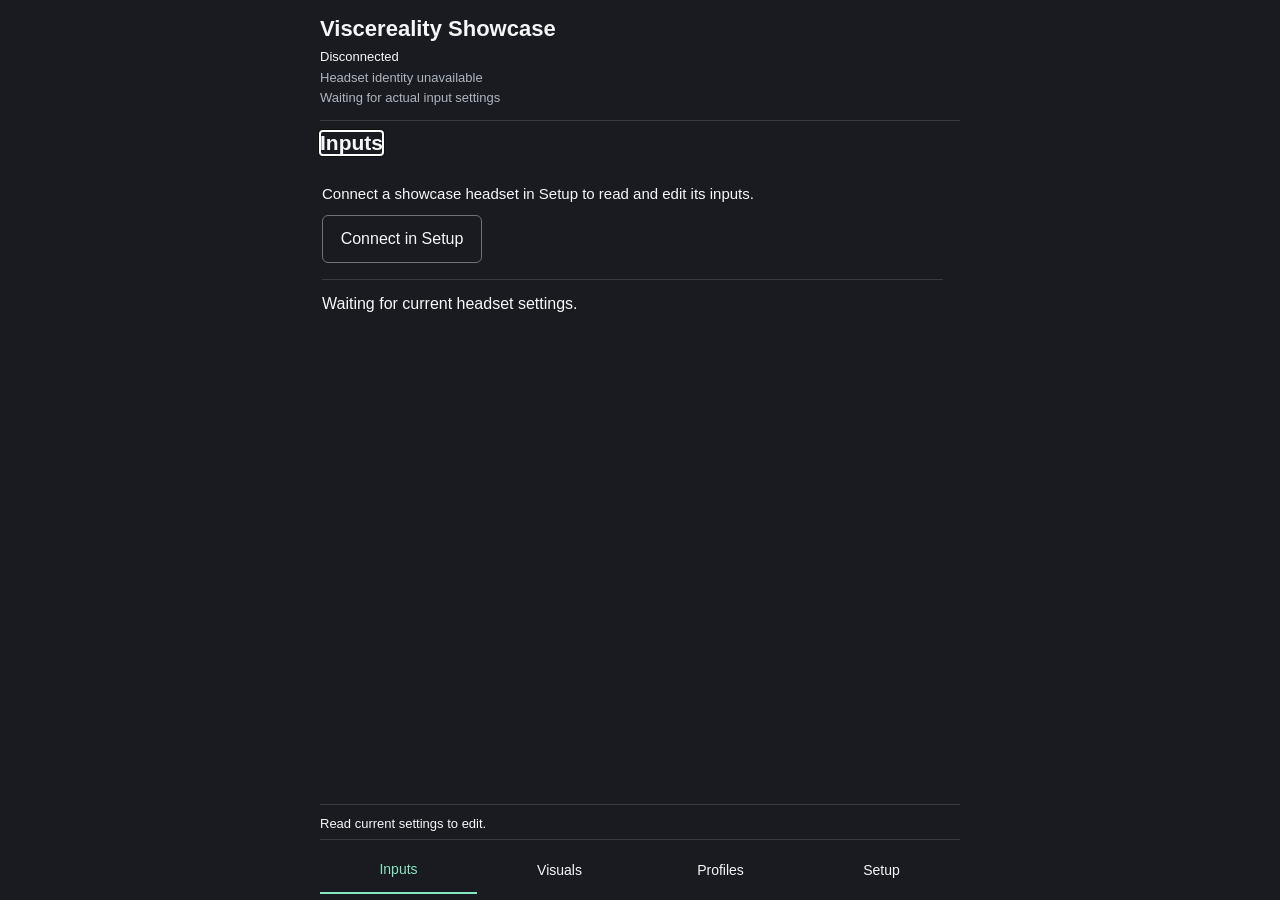
<file: index.html>
<!doctype html>
<html lang="en"><meta charset="utf-8"><meta name="viewport" content="width=device-width,initial-scale=1"><meta http-equiv="refresh" content="0;url=/showcase-control/"><title>Viscereality Showcase</title><link rel="canonical" href="https://showcase.mesmerprism.com/showcase-control/"><a href="/showcase-control/">Open Viscereality Showcase</a></html>
</file>
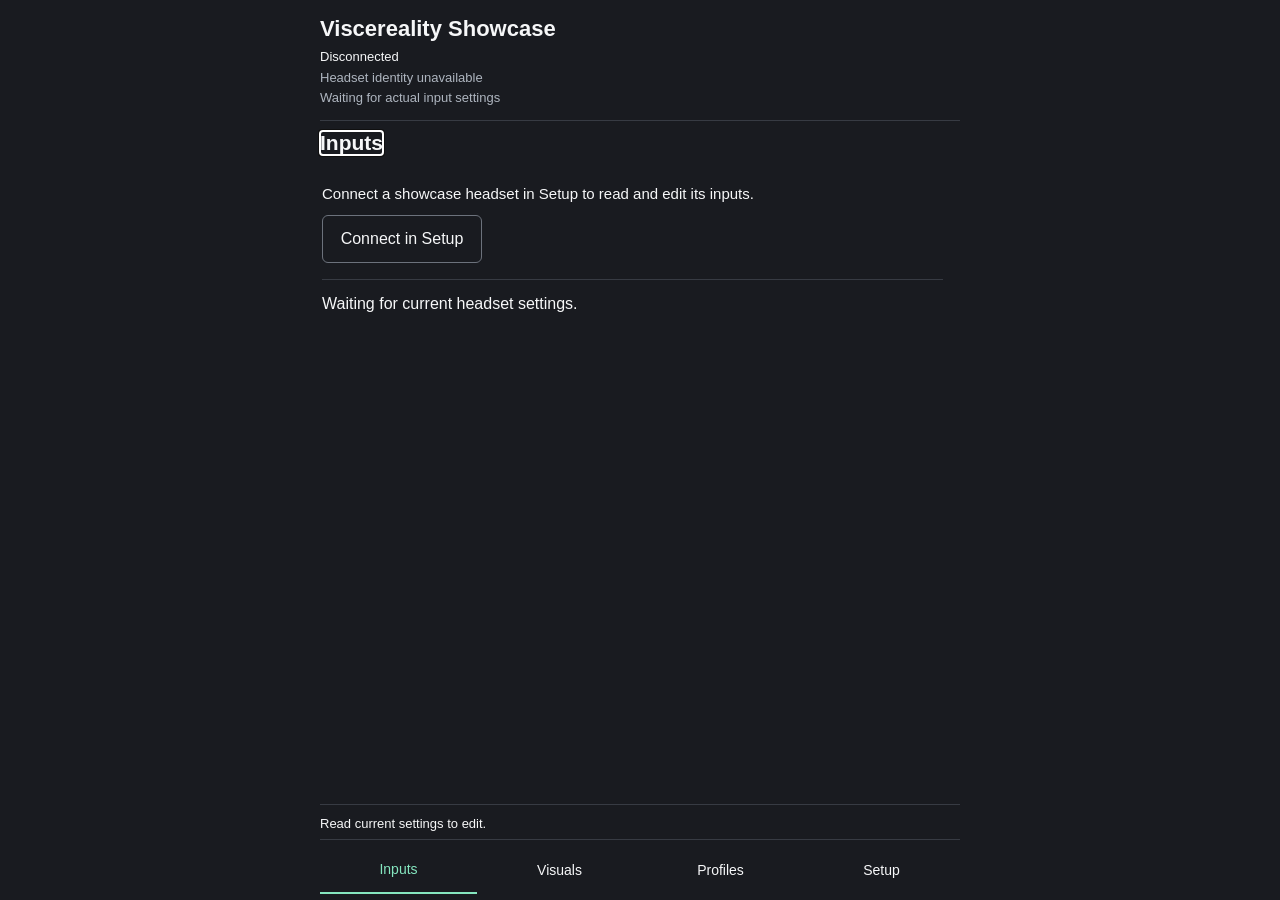
<file: showcase-control/index.html>
<!doctype html>
<html lang="en"><head><meta charset="utf-8"><meta name="viewport" content="width=device-width,initial-scale=1,viewport-fit=cover"><meta name="theme-color" content="#191b20"><meta name="referrer" content="no-referrer"><title>Viscereality Showcase</title><link rel="manifest" href="manifest.webmanifest"><link rel="apple-touch-icon" href="icons/apple-touch-icon.png"><link rel="stylesheet" href="styles.css"></head>
<body><main>
<header><h1>Viscereality Showcase</h1><p id="connection-status" role="status">Disconnected</p><p id="headset-context" class="hint">Headset identity unavailable</p><p id="input-context" class="hint">Waiting for actual input settings</p></header>
<div class="page-heading"><button id="back" hidden>Back</button><h2 id="page-title" tabindex="-1">Inputs</h2></div>
<div id="page-scroll">
<section data-page="inputs" id="inputs-title" aria-label="Inputs">
<div id="inputs-empty" class="connection-empty"><p id="inputs-empty-message">Connect a showcase headset in Setup to read and edit its inputs.</p><button id="inputs-connect" data-page-link="setup">Connect in Setup</button></div>
<p id="availability" role="status">Waiting for current headset settings.</p>
<form id="inputs-form"><p class="hint">Input changes apply automatically. For BPM, finish editing to apply the new rate.</p><fieldset id="inputs-fields" disabled>
<label>Breathing source<select id="input-breath_source" name="breath_source"><option value="automatic">Automatic</option><option value="controller">Controller</option><option value="polar-acc">Polar ACC</option></select></label>
<p id="automatic-help" class="hint">4 s inhale · 4 s full hold · 4 s exhale · 4 s empty hold. The headset owns the clock.</p>
<label id="mapping-row">Breathing mapping<select id="input-breath_mapping" name="breath_mapping"><option value="state">State</option><option value="volume">Volume</option></select></label>
<label>Heartbeat<select id="input-heartbeat_source" name="heartbeat_source"><option value="synthetic">Synthetic</option><option value="polar">Polar</option><option value="off">Off · static minimum orbit distance</option></select></label>
<label id="bpm-row">Synthetic rate (30–240 BPM)<input type="number" id="input-synthetic_bpm" name="synthetic_bpm" min="30" max="240" step="any" value="60" required></label>
<details><summary>Advanced input mapping</summary><label>Controller projection · controller only<select id="input-controller_projection" name="controller_projection"><option value="dynamic-axis">Dynamic axis</option><option value="fixed-orientation">Fixed orientation</option></select></label><label>Polar projection · Polar ACC only<select id="input-polar_projection" name="polar_projection"><option value="xz">XZ</option><option value="3d">3D</option><option id="polar-dynamic-axis" value="dynamic-axis" hidden disabled>Dynamic axis</option><option id="polar-tilt-classifier" value="tilt-classifier" hidden disabled>Three-axis tilt</option><option id="polar-adaptive-tilt" value="adaptive-tilt" hidden disabled>Adaptive three-axis tilt</option></select></label><label class="check"><input type="checkbox" id="input-inverted" name="inverted">Invert sensor breathing direction</label></details>
<p id="polar-adaptive-help" class="hint" hidden>Begin upright with a few steady breaths. After changing posture, allow a few breaths to adapt.</p>
</fieldset></form><div id="input-tools" class="actions"><button data-page-link="calibration">Calibration</button><button data-page-link="polar">Polar setup</button></div>
</section>
<section data-page="polar" hidden inert aria-label="Polar setup"><p id="polar-use" class="hint"></p><p id="polar-status" role="status">Polar setup status unavailable.</p><p class="hint">Prepare sensor permissions on the headset under Inputs / Polar. This phone cannot grant headset permissions or enable Bluetooth.</p><fieldset id="sensor-fields" disabled><button data-op="polar-scan">Scan for Polar</button><label>Discovered / selected Polar identity<select id="polar-device"><option value="">Choose a discovered device</option></select></label><div class="actions"><button id="polar-select">Select device</button><button data-op="polar-connect">Connect Polar</button><button data-op="polar-disconnect">Disconnect Polar</button></div><details><summary>ACC stream management</summary><div class="actions"><button data-op="polar-start-acc">Start ACC</button><button data-op="polar-stop-acc">Stop ACC</button></div></details></fieldset></section>
<section data-page="calibration" hidden inert aria-label="Calibration"><p id="calibration-context">Read current settings before calibration.</p><p id="calibration-status" role="status" hidden></p><progress id="calibration-progress" aria-label="Calibration samples" hidden></progress><fieldset id="calibration-fields" disabled><div class="actions"><button id="calibration-start" data-op="calibrate" data-action="start">Start calibration</button><button data-op="calibrate" data-action="cancel">Cancel calibration</button></div><details><summary>Reset calibration</summary><p>Reset the calibration of the applied sensor source. This does not revert UI edits.</p><button data-op="calibrate" data-action="reset">Reset calibration</button></details></fieldset></section>
<section data-page="visuals" id="visual-title" hidden inert aria-label="Visual categories"><p id="visual-summary" class="hint">Read effective visuals before editing.</p><div class="section-links"><button data-page-link="scale">Scale &amp; radius</button><button data-page-link="size">Particle size</button><button data-page-link="orbit">Orbit geometry</button><button data-page-link="tracers">Tracers</button><button data-page-link="material">Material &amp; transparency</button><button data-page-link="coupling">Radius coupling</button><button data-page-link="drivers">Visual drivers</button></div></section>
<section data-page="visual-editor" hidden inert aria-label="Visual editor"><div id="visual-empty" class="connection-empty"><p id="visual-empty-message">Connect a showcase headset in Setup to view and edit its visuals.</p><button id="visual-connect" data-page-link="setup">Connect in Setup</button></div><form id="visual-form"><fieldset id="visual-fields" disabled><div id="visual-controls"></div></fieldset></form><p id="prepared-radius" class="hint"></p><p id="material-readback" class="hint" role="status" hidden></p></section>
<section data-page="profiles" id="profiles-title" hidden inert aria-label="Visual profiles"><p id="profile-status" class="hint">Profiles keep inputs unchanged.</p><fieldset id="profile-fields" disabled><label>Profile<select id="profiles"></select></label><p id="selected-profile-summary" class="hint"></p><button id="apply-profile">Apply selected profile</button><p id="profile-confirm" role="status" hidden></p><button id="confirm-profile" hidden>Confirm profile action</button><button id="cancel-profile" hidden>Cancel</button><details><summary>Save visual draft as a profile</summary><label>Profile name<input id="profile-name" maxlength="64" autocomplete="off" placeholder="Profile name"></label><button id="save-profile">Save visual draft</button></details><details><summary>Delete selected saved profile</summary><p>Default is immutable. Deletion removes only the named visual profile.</p><button id="delete-profile">Delete selected profile</button></details></fieldset><p id="profile-inputs" class="hint"></p></section>
<section data-page="setup" id="connection-title" hidden inert aria-label="Connection setup"><label class="check"><input type="checkbox" id="trusted-lan">I trust this local Wi-Fi network</label><div class="actions"><button id="discover">Find with Bluetooth</button><button id="disconnect" disabled>Disconnect</button></div><label>Wi-Fi gateway address<input id="address" type="url" placeholder="http://192.168.1.2:8767/v1/gateway" autocomplete="off" autocapitalize="off" spellcheck="false"></label><button id="connect">Connect over Wi-Fi</button><label>Remembered headset<select id="roster"><option value="">Choose a headset</option></select></label><details><summary>Connection details</summary><p class="hint">Phone and headset must share Wi-Fi or a phone hotspot. Bluetooth reads identity and endpoint only. Approve local-network access when the browser asks. Remembered addresses are revalidated before control.</p><p id="freshness" class="hint"></p><button id="reload-settings">Read current settings</button></details><details><summary>Installation &amp; offline shell</summary><p id="offline-status">Offline shell not checked.</p><p class="hint">Use your browser’s Install / Add to home screen action. Offline shell availability does not mean the headset is reachable.</p></details></section>
</div>
<footer><p id="draft-status" role="status">Read current settings to edit.</p><p id="message" role="alert" hidden></p><div id="domain-actions" class="actions" hidden><button id="revert-draft">Revert visual edits</button><button id="apply-draft" class="primary" form="visual-form" type="submit">Apply visuals</button></div></footer>
<nav aria-label="Main pages"><button data-page-link="inputs" aria-current="page">Inputs</button><button data-page-link="visuals">Visuals</button><button data-page-link="profiles">Profiles</button><button data-page-link="setup">Setup</button></nav>
</main><script src="validation.js"></script><script src="protocol.js"></script><script src="controller.js"></script><script src="transport-neutral.js"></script><script src="discovery.js"></script><script src="join.js"></script><script src="ui-model.js"></script><script src="forms.js"></script><script src="app.js"></script></body></html>
</file>
<file: showcase-control/styles.css>
:root{color-scheme:dark;font-family:Inter,ui-sans-serif,-apple-system,BlinkMacSystemFont,"Segoe UI",sans-serif;background:#191b20;color:#f6f7f8;font-synthesis:none}*{box-sizing:border-box}html,body{overscroll-behavior:none;height:100%}body{margin:0;min-width:320px}main{max-width:680px;margin:auto;padding:env(safe-area-inset-top) 20px 0;height:100%;height:var(--app-height,100dvh);display:flex;flex-direction:column;overflow:hidden}header{padding:16px 0 10px;border-bottom:1px solid #373b43;flex:none}h1{font-size:22px;line-height:1.15;margin:0 0 7px}h2{font-size:21px;margin:0}h3{font-size:17px}header p{font-size:13px;line-height:1.35;margin:3px 0}.page-heading{display:flex;gap:12px;align-items:center;padding:10px 0;flex:none}#back{padding:8px 10px}.page-heading h2{min-width:0}#page-scroll{flex:1;min-height:0;overflow-y:auto;overflow-x:hidden;overscroll-behavior:contain;scrollbar-gutter:stable}section{padding:0 2px 16px}p{line-height:1.45;margin:10px 0}.hint{font-size:13px;color:#aeb5bf}label{display:block;font-size:15px;line-height:1.4;margin:12px 0}input,select,button{font:inherit}input:not([type=checkbox]),select{display:block;width:100%;padding:11px 12px;margin-top:6px;background:#25282f;color:#f6f7f8;border:1px solid #777e89;border-radius:6px;min-height:48px}input[readonly]{color:#aeb5bf;border-color:#535862}input[type=checkbox]{width:22px;height:22px;margin:0 10px 0 0;flex:none}.check{display:flex;align-items:center;min-height:48px}.actions{display:flex;flex-wrap:wrap;gap:10px;margin:12px 0}button{min-height:48px;padding:10px 14px;border-radius:6px;border:1px solid #6c727c;background:transparent;color:#f6f7f8;cursor:pointer}.primary{background:#85e6bf;color:#17231e;border-color:#85e6bf}button:disabled,fieldset:disabled{opacity:.55}button:disabled{cursor:not-allowed}button:focus-visible,input:focus-visible,select:focus-visible,summary:focus-visible{outline:2px solid #85e6bf;outline-offset:3px}fieldset{border:0;margin:0;padding:0;min-width:0}details{border-top:1px solid #373b43;padding:12px 0}summary{cursor:pointer;font-size:15px;font-weight:600;min-height:48px;display:flex;align-items:center}summary::before{content:'▸';margin-right:8px}details[open]>summary::before{content:'▾'}#message{display:-webkit-box;-webkit-box-orient:vertical;-webkit-line-clamp:3;overflow:hidden;padding:5px 10px;border-left:3px solid #f1ba7b;color:#f1ba7b;overflow-wrap:anywhere;font-size:13px;margin:5px 0}footer{border-top:1px solid #373b43;padding-top:5px;flex:none}#draft-status{font-size:13px;margin:5px 0}footer .actions{margin:6px 0}footer .actions button{flex:1}nav{display:grid;grid-template-columns:repeat(4,minmax(0,1fr));gap:4px;flex:none;border-top:1px solid #373b43;padding:6px 0 max(6px,env(safe-area-inset-bottom));background:#191b20}nav button{border:0;border-radius:0;padding:8px 2px;font-size:14px}nav button[aria-current=page]{color:#85e6bf;border-bottom:2px solid #85e6bf}.section-links{display:grid;gap:10px}.section-links button{text-align:left}[hidden]{display:none!important}@media(max-height:600px){header{padding:8px 0}header h1{font-size:18px}header .hint{font-size:12px}.page-heading{padding:5px 0}footer .actions{margin:4px 0}}@media(prefers-reduced-motion:reduce){*{scroll-behavior:auto}}

.connection-empty{padding:8px 0 16px;border-bottom:1px solid #373b43;margin-bottom:12px}.connection-empty p{font-size:15px;line-height:1.45}.connection-empty button{min-width:160px}
</file>
